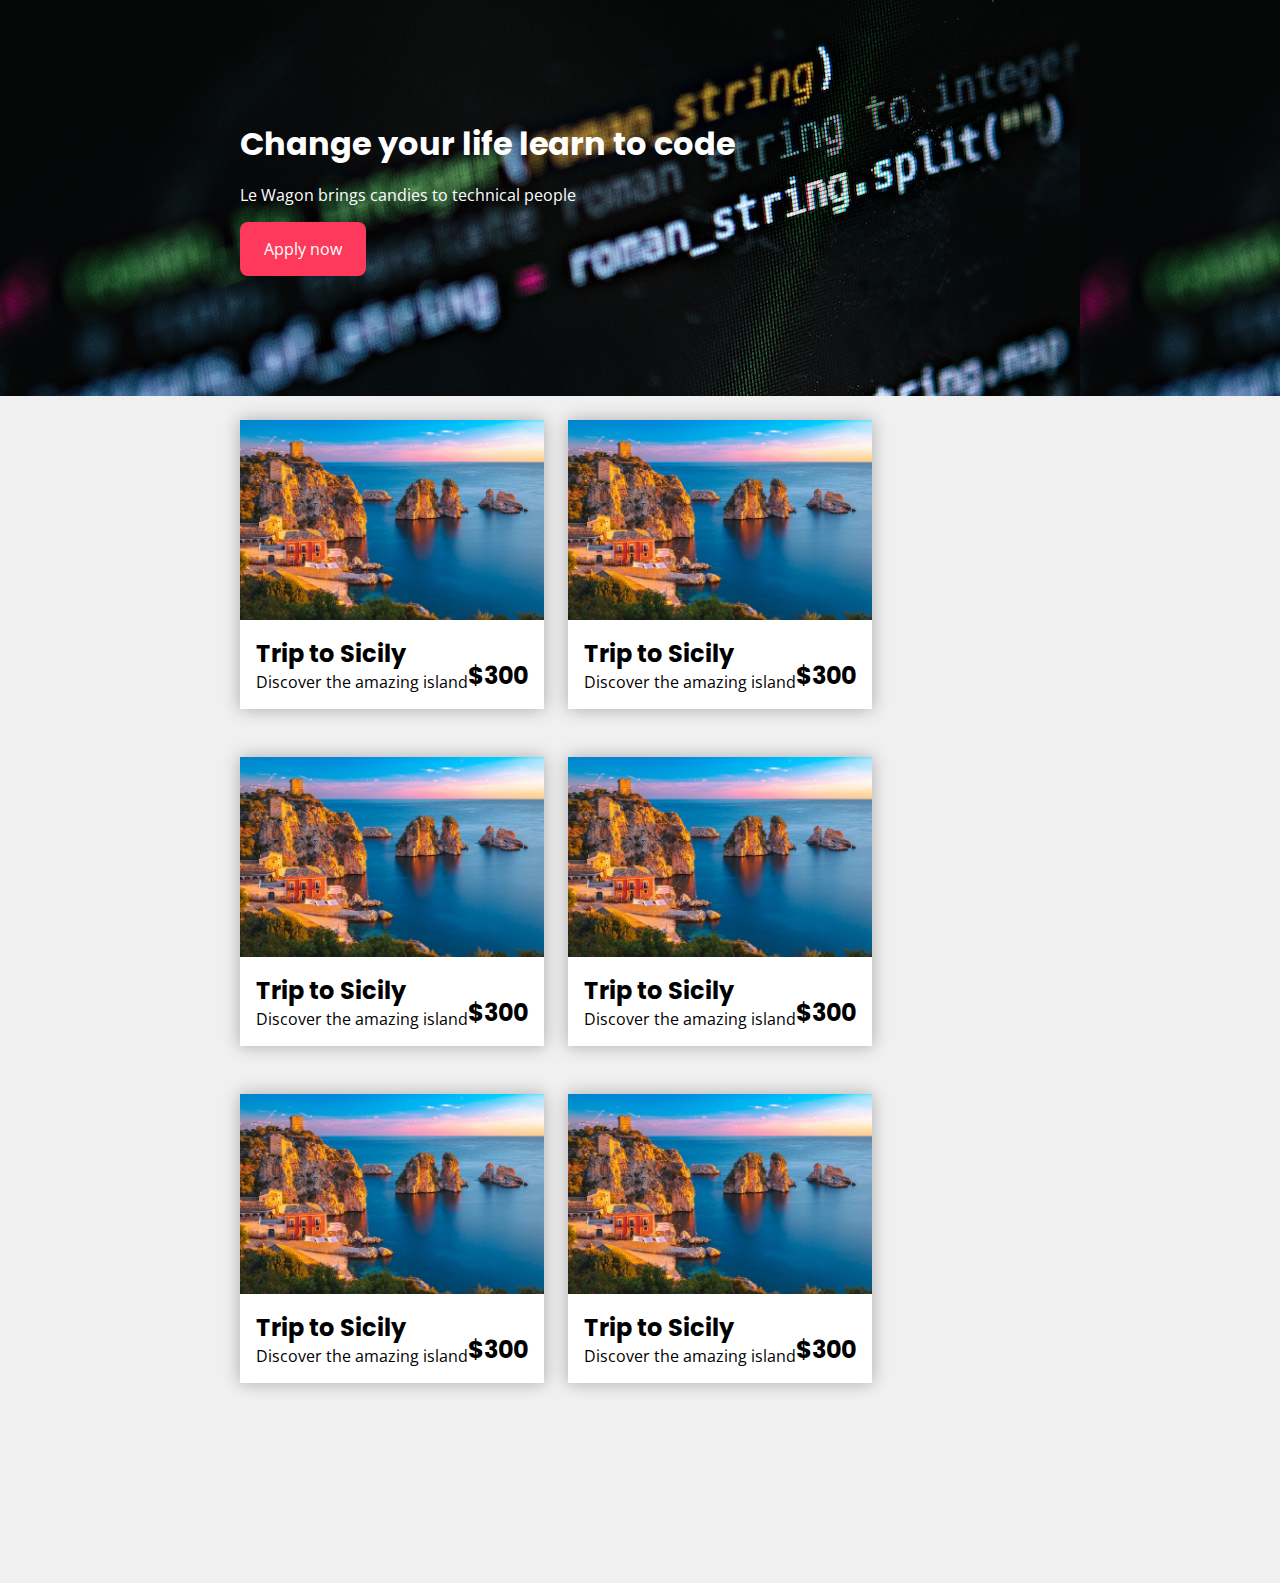
<file: index.html>
<html>
  <head>
    <meta charset="utf-8">
    <title>Combine your components</title>

    <link rel="stylesheet" href="css/style.css">
  </head>

  <body>

    <!-- TODO: Use your components to create a simple landing page -->
    <div class="banner" style="background-image: url(images/background.jpg);">
      <div class="container">
        <h1>Change your life learn to code</h1>
        <p>Le Wagon brings candies to technical people</p>
        <a href="" class="btn-airbnb">Apply now</a>
      </div>
    </div>

    <div class="container">

      <div class="cards">
        <div class="card-trip">
          <img src="images/sicily.jpg" alt="sicily sea">
          <div class="card-trip-footer">
            <div>
              <h2>Trip to Sicily</h2>
              <p>Discover the amazing island</p>
            </div>

            <h2>$300</h2>
          </div>
        </div>

        <div class="card-trip">
          <img src="images/sicily.jpg" alt="sicily sea">
          <div class="card-trip-footer">
            <div>
              <h2>Trip to Sicily</h2>
              <p>Discover the amazing island</p>
            </div>

            <h2>$300</h2>
          </div>
        </div>

        <div class="card-trip">
          <img src="images/sicily.jpg" alt="sicily sea">
          <div class="card-trip-footer">
            <div>
              <h2>Trip to Sicily</h2>
              <p>Discover the amazing island</p>
            </div>

            <h2>$300</h2>
          </div>
        </div>

        <div class="card-trip">
          <img src="images/sicily.jpg" alt="sicily sea">
          <div class="card-trip-footer">
            <div>
              <h2>Trip to Sicily</h2>
              <p>Discover the amazing island</p>
            </div>
  
            <h2>$300</h2>
          </div>
        </div>

        <div class="card-trip">
          <img src="images/sicily.jpg" alt="sicily sea">
          <div class="card-trip-footer">
            <div>
              <h2>Trip to Sicily</h2>
              <p>Discover the amazing island</p>
            </div>
  
            <h2>$300</h2>
          </div>
        </div>

        <div class="card-trip">
          <img src="images/sicily.jpg" alt="sicily sea">
          <div class="card-trip-footer">
            <div>
              <h2>Trip to Sicily</h2>
              <p>Discover the amazing island</p>
            </div>
  
            <h2>$300</h2>
          </div>
        </div>
      </div>
    </div>
  </body>

</html>
</file>
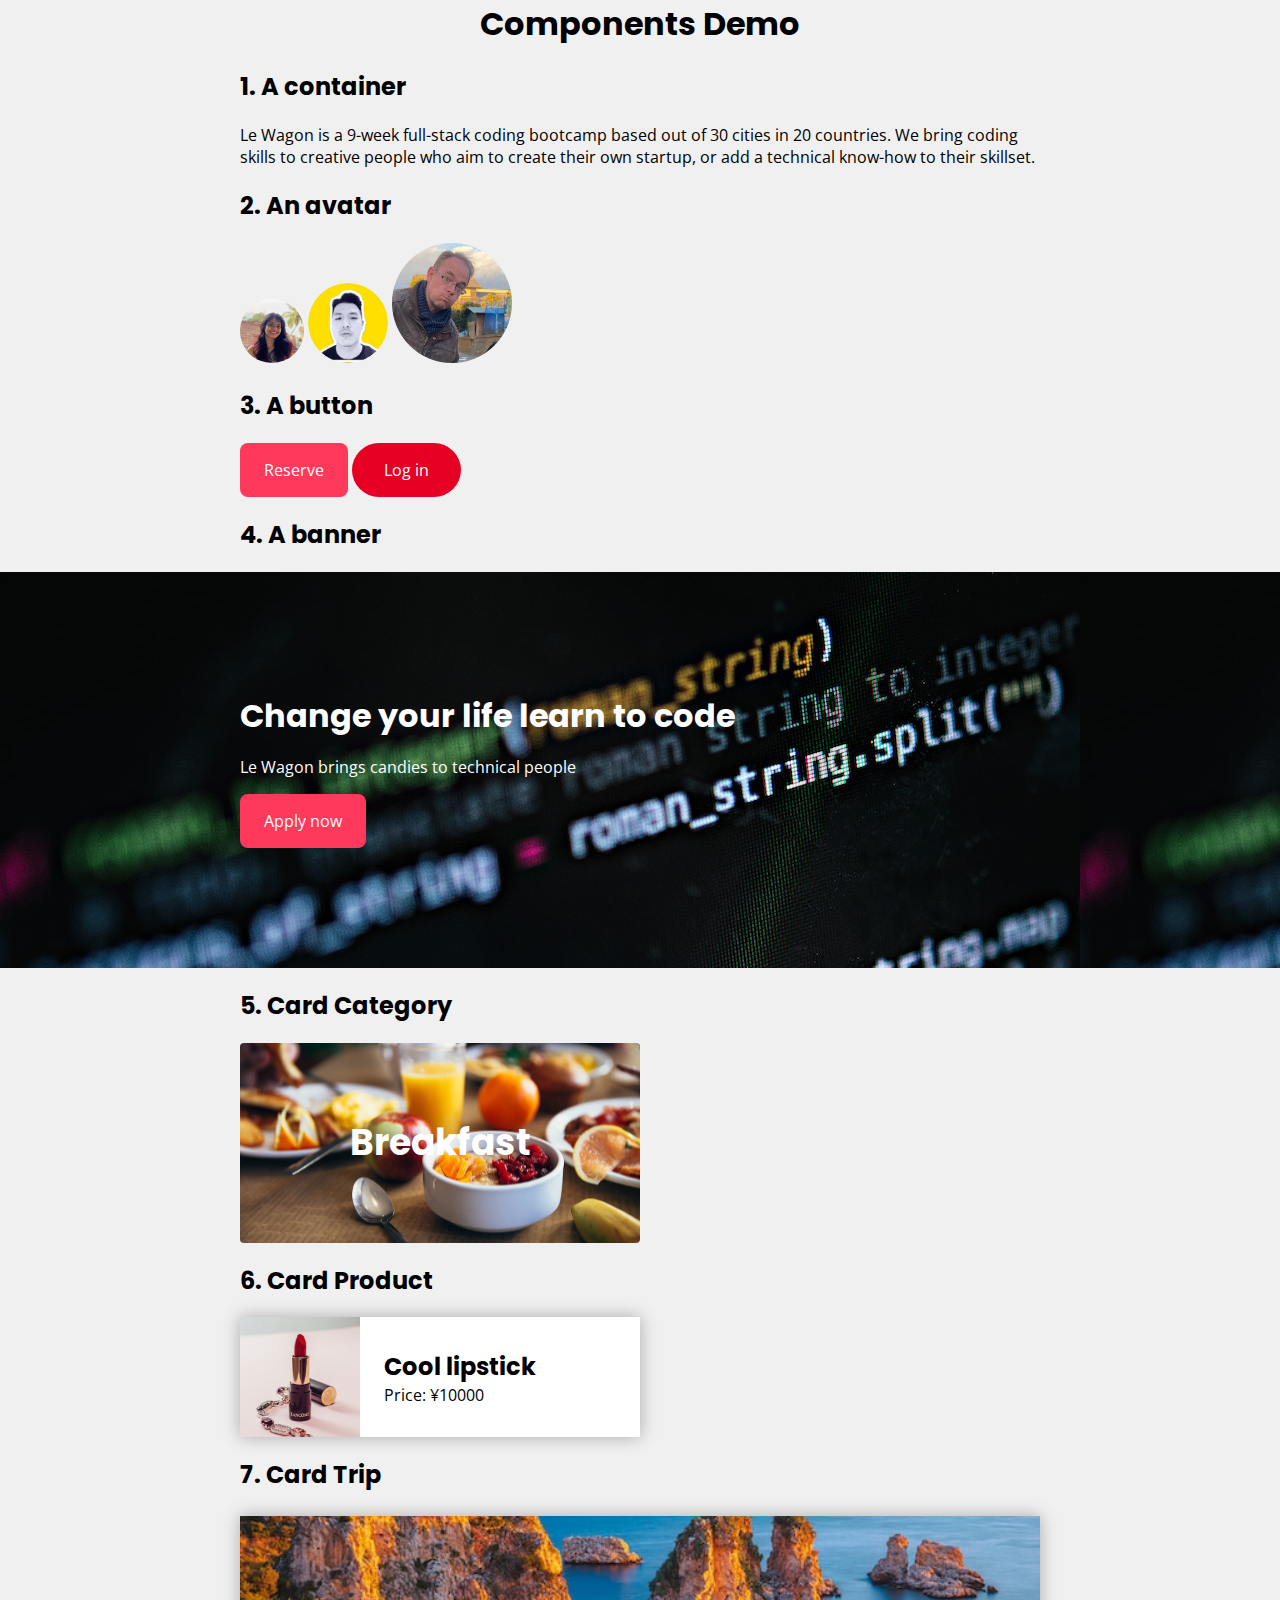
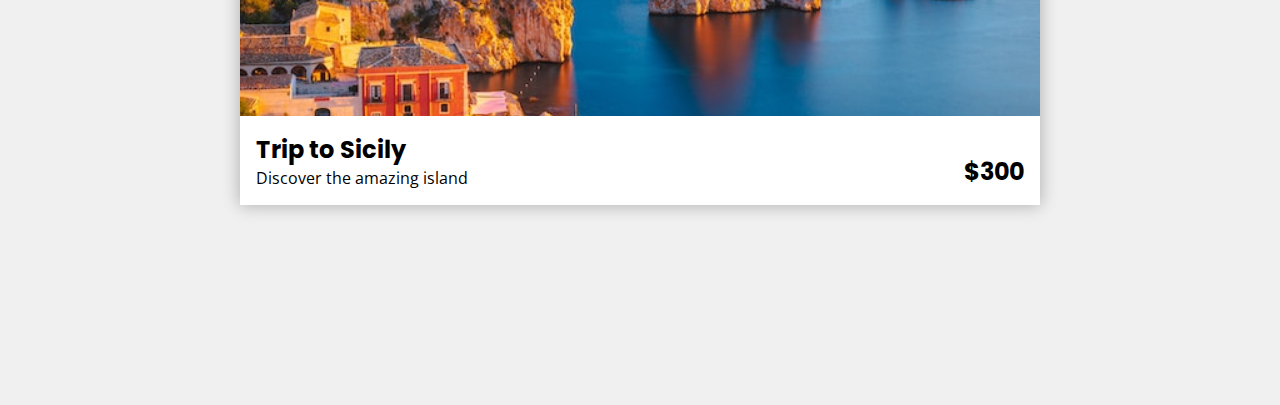
<file: components.html>
<html>
  <head>
    <meta charset="utf-8">
    <title>Components demo</title>

    <link rel="stylesheet" href="css/style.css">
  </head>

  <body>
      <h1 class="text-center">Components Demo</h1>

      <!-- TODO: live-code your components  -->
      <div class="container">
        <h2>1. A container</h2>
        <p>Le Wagon is a 9-week full-stack coding bootcamp based out of 30 cities in 20 countries. We bring coding skills to creative people who aim to create their own startup, or add a technical know-how to their skillset.</p>
      
        <h2>2. An avatar</h2>
        <img src="images/someone.jpeg" class="avatar">
        <img src="images/someone_else.jpeg" class="avatar-lg">
        <img src="images/someone_else_else.jpeg" class="avatar-xl">

        <h2>3. A button</h2>
        <a href="#" class="btn-airbnb">Reserve</a>
        <a href="#" class="btn-pinterest">Log in</a>
      
      
        <h2>4. A banner</h2>

        
      </div>
      
      <div class="banner" style="background-image: url(images/background.jpg);">
        <div class="container">
          <h1>Change your life learn to code</h1>
          <p>Le Wagon brings candies to technical people</p>
          <a href="" class="btn-airbnb">Apply now</a>
        </div>
      </div>

    <div class="container">
      <h2>5. Card Category</h2>
      <div class="card-category" style="background-image: url(images/breakfast.jpg);">
        <h2>Breakfast</h2>
      </div>

      <h2>6. Card Product</h2>

      <div class="card-product">
        <img src="images/lipstick.jpg" alt="lipstick">
        <div>
          <h2>Cool lipstick</h2>
          <p>Price: ¥10000</p>
        </div>
      </div>

      <h2>7. Card Trip</h2>
      <div class="card-trip">
        <img src="images/sicily.jpg" alt="sicily sea">
        <div class="card-trip-footer">
          <div>
            <h2>Trip to Sicily</h2>
            <p>Discover the amazing island</p>
          </div>

          <h2>$300</h2>
        </div>
      </div>
    </div>
  </body>
</html>
</file>
<file: css/style.css>
/* --- Google Fonts --- */
@import url("http://fonts.googleapis.com/css?family=Open+Sans:400,300,700|Poppins:400,700");

/* --- Components design --- */
@import url("components/container.css");
@import url("components/avatar.css");
@import url("components/button.css");
@import url("components/banner.css");
@import url("components/cards.css");
/* TODO: import new components */

/* --- Fonts & colors --- */
body {
  font-family: "Open Sans", "Helvetica", "sans-serif";
  padding-bottom: 200px;
  margin: 0;
  background-color: rgb(240,240,240);
}
h1, h2, h3 {
  font-family: "Poppins", "sans-serif";
}

.text-center {
  text-align: center;
}

a {
  text-decoration: none;
}
</file>
